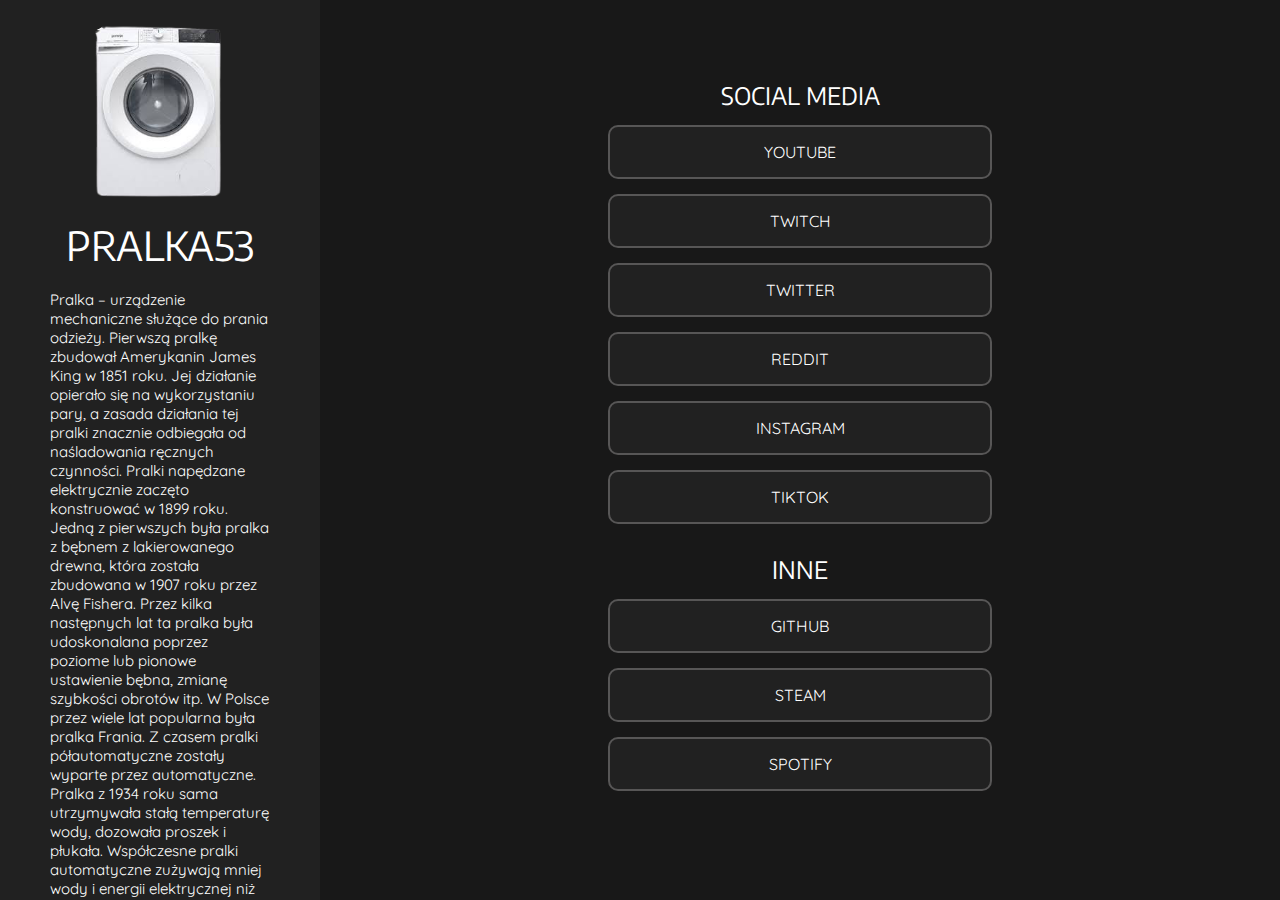
<file: index.html>
<!DOCTYPE html>
<html lang="pl">
<head>
    <meta charset="UTF-8">

    <meta http-equiv="X-UA-Compatible" content="IE=edge">
    <meta name="viewport" content="width=device-width, initial-scale=1.0">

    <title>Pralka53</title>
    <meta name="description" content="Pralka53 || lista social mediów">
    <meta name="keywords" content="Pralka53, Doniczka53, pralka53, doniczka53, pralka, doniczka,">
    <meta name="author" content="Pralka53">

    <meta property="og:title" content="Pralka53">
    <meta property="og:locale" content="pl_PL">
    <meta property="og:image" content="https://pralka53.com/images/Pralka53.png">
    <meta property="og:description" content="Pralka53 || Lista social mediów">

    <!--  Assets Import  -->
    <link rel="stylesheet" href="style.css">
    <link rel="icon" type="image/png" href="images/PralkaIkona.png"/>
    <link rel="preconnect" href="https://fonts.googleapis.com">
    <link rel="preconnect" href="https://fonts.gstatic.com" crossorigin>
    <link href="https://fonts.googleapis.com/css2?family=Encode+Sans+SC:wght@100;400&family=Quicksand&display=swap" rel="stylesheet">

</head>
<body>
    <div id="container">
        <div class="left-sidebar">
            <div class="left-sidebar-content">
                    <div class="avatar">
                        <img class="avatar-picture" alt="avatar" src="images/Pralka53.png">
                    </div>
                    <div class="username">
                        Pralka53
                    </div>
                    <div class="bio">Pralka – urządzenie mechaniczne służące do prania odzieży. Pierwszą pralkę zbudował Amerykanin James King w 1851 roku. Jej działanie opierało się na wykorzystaniu pary, a zasada działania tej pralki znacznie odbiegała od naśladowania ręcznych czynności. Pralki napędzane elektrycznie zaczęto konstruować w 1899 roku. Jedną z pierwszych była pralka z bębnem z lakierowanego drewna, która została zbudowana w 1907 roku przez Alvę Fishera. Przez kilka następnych lat ta pralka była udoskonalana poprzez poziome lub pionowe ustawienie bębna, zmianę szybkości obrotów itp. W Polsce przez wiele lat popularna była pralka Frania. Z czasem pralki półautomatyczne zostały wyparte przez automatyczne. Pralka z 1934 roku sama utrzymywała stałą temperaturę wody, dozowała proszek i płukała. Współczesne pralki automatyczne zużywają mniej wody i energii elektrycznej niż modele z XX wieku, zachowując przy tym jakość prania. Przepisy zobowiązują producentów do dołączania etykiet energetycznych informujących o zużyciu energii przez dany wyrób. Pranie główne – to pranie normalne, piorące z temperaturą do 90 °C. Pralki ładowane z przodu są najpopularniejszym typem pralek prawie na całym świecie.</div>
                </div>
            </div><!--
            --><div class="article">
                <div class="article-content">
                    <article>
                        <header><div class="article-header">Social media</div></header>
                        <a href="https://www.youtube.com/channel/UCM4PLcx_98GzE1eOHaYNf0w"><div class="link-btn first">YouTube</div></a>
                        <a href="https://www.twitch.tv/pralka53"><div class="link-btn">Twitch</div></a>
                        <a href="https://twitter.com/pralka53"><div class="link-btn">Twitter</div></a>
                        <a href="https://www.reddit.com/user/Pralka53"><div class="link-btn">Reddit</div></a>
                        <a href="https://www.instagram.com/pralka53/?hl=pl"><div class="link-btn">Instagram</div></a>
                        <a href="https://www.tiktok.com/@doniczka53"><div class="link-btn">Tiktok</div></a>
                        <header><div class="article-header">Inne</div></header>
                        <a href="https://github.com/Pralka53"><div class="link-btn">Github</div></a>
                        <a href="https://steamcommunity.com/id/Pralka53/"><div class="link-btn last">Steam</div></a>
                        <a href="https://open.spotify.com/user/b2j0i6gy6pm6knnkufx9zx1oq"><div class="link-btn last">Spotify</div></a>
                    </article>
                </div>
            </div>
        </div>
    </body>
</html>
</file>
<file: style.css>
/* GLOBAL */
html{
    height: 100%;
}
body{
    margin: 0;
    height: 100%;
    background-color: #181818;
    color: #ffffff;
}
a{
    text-decoration: none;
    color: #ffffff;
}
#container{
    height: 100%;
}

.left-sidebar{
    background-color: #212121;
    padding-right: 10%;
    padding-left: 10%;
    padding-top: 20px;
}
.avatar{
    margin-right: 30%;
    margin-left: 30%;
}
.avatar-picture{
    width: 100%;
    height: 100%;
    transform: scale(1.1);
}
.username{
    color: #ffffff;
    font-size: 38px;
    font-family: 'Encode Sans SC', sans-serif;
    font-weight: 400;
    text-align: center;
    text-transform: uppercase;
    padding-top: 20px;
}
.bio{
    text-align: left;
    font-size: 15px;
    font-family: 'Quicksand', sans-serif;
    padding: 20px 10px 40px;
}

.article{
    padding: 20px 10% 40px;
}
.article-header{
    padding-top: 30px;
    text-align: center;
    font-size: 24px;
    text-transform: uppercase;
    font-family: 'Encode Sans SC', sans-serif;
}
.article-header.top{
    padding-top: 20px
}
.link-btn{
    margin-top: 15px;
    padding: 15px;
    text-align: center;
    text-transform: uppercase;
    font-family: 'Quicksand', sans-serif;
    background-color: #212121;
    border: #575656 2px solid;
    border-radius: 10px;
    transition: background-color 0.1s;
}
.link-btn:hover{
    background-color:  #383838;
}


@media only screen and (min-width: 600px){

    .left-sidebar{
        padding: 0;
        margin: 0;
        display: inline-block;
	    vertical-align: top;
	    height: 100%;
	    width: 40%;
	    overflow: auto;
    }
    .avatar{
        margin-top: 30px;
    }
    .username{
        padding-left: 10px;
        padding-right: 10px;
        font-size: 28px;
    }
    .bio{
        padding-left: 30px;
        padding-right: 30px;
    }

    .article{
        padding: 0;
        margin: 0;
        display: inline-block;
        vertical-align: top;
        height: 100%;
        width: 60%;
        overflow: auto;
    }
    .article-content{
        padding: 50px 10%;
    }
    .article-header{
        font-size: 20px;
    }
} 

@media only screen and (min-width: 748px){
    .left-sidebar{
        width: 25%;
    }
    .article{
        width: 75%;
    }

    .username{
        font-size: 40px;
    }
    .bio{
        padding-right: 50px;
        padding-left: 50px;
    }

    .article-content{
        padding-right: 30%;
        padding-left: 30%;
        padding-bottom: 50px;
    }
    .article-header{
        font-size: 24px;
    }
    .link-btn{
        font-size: 16px;
    }
}
</file>
